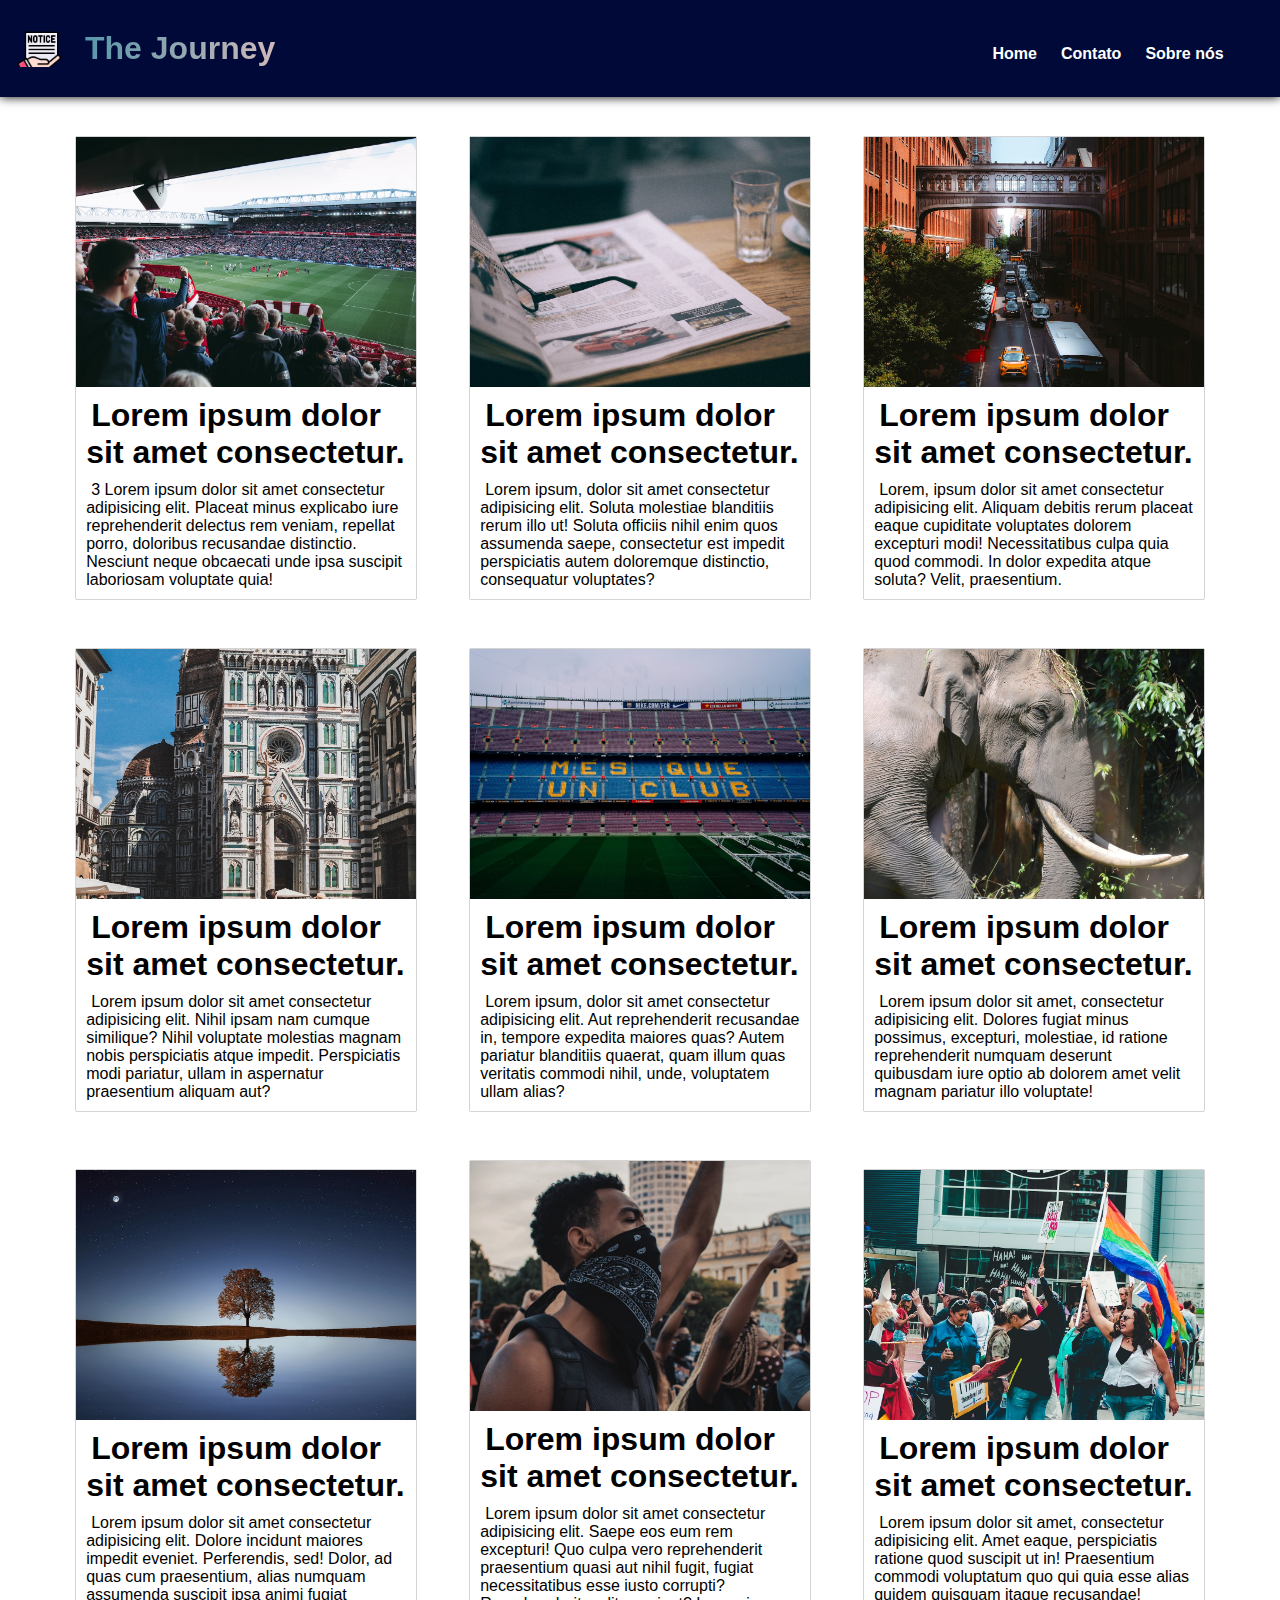
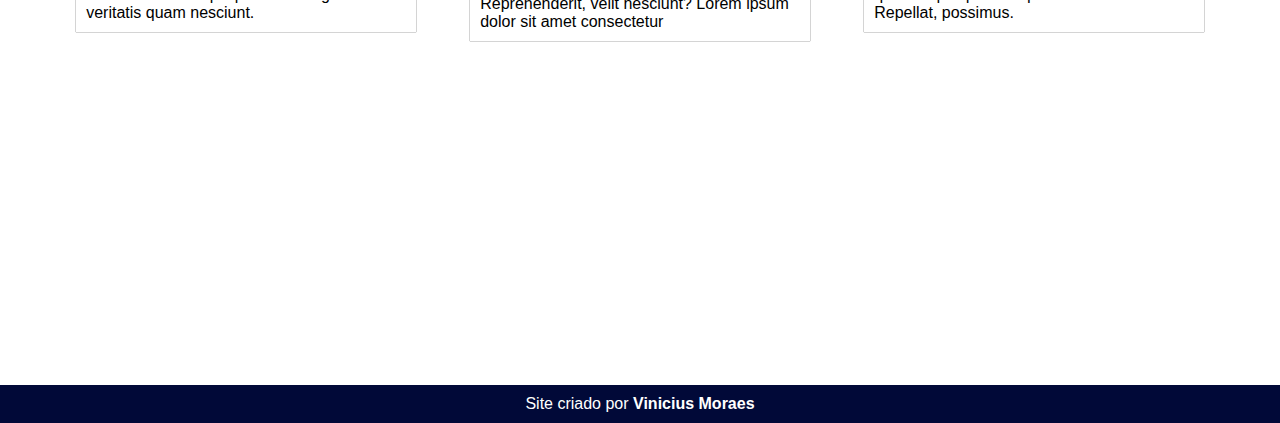
<file: testando-flexbox-site/index.html>
<!DOCTYPE html>
<html lang="pt-br">
<head>
    <meta charset="UTF-8">
    <meta name="viewport" content="width=device-width, initial-scale=1.0">
    <link rel="stylesheet" href="estilos/style.css">
    <link rel="stylesheet" href="estilos/media-query.css">
    <link rel="shortcut icon" href="favicon.ico" type="image/x-icon">
    <title>Noticias</title>
</head>
<body>
    <header>
        <div id="icon">
            <!--icone-->
        </div>
        <h1>
            The Journey
        </h1>

        <div id="icon-mobile" onclick="clickMenu()"></div>
        
        <nav>
            <ul>
                <li><a href="#">Home</a></li>
                <li><a href="#">Contato</a></li>
                <li><a href="#">Sobre nós</a></li>
            </ul>
        </nav>
    </header>
    <!--Menu Mobile-->
    <div id="menu-mobile">
        <ul>
            <li><a href="#">Home</a></li>
            <li><a href="#">Contato</a></li>
            <li><a href="#">Sobre nós</a></li>
        </ul>
        <div onclick="closeMenu()" id="iclose"></div>
    </div>

    <main>
        <article class="noticia">
            <div id="img" class="img1">

            </div>
                <h1>
                    <a href="#">Lorem ipsum dolor sit amet consectetur.</a>              
                </h1>
                    <p>3
                        Lorem ipsum dolor sit amet consectetur adipisicing elit. Placeat minus explicabo iure reprehenderit delectus rem veniam, repellat porro, doloribus recusandae distinctio. Nesciunt neque obcaecati unde ipsa suscipit laboriosam voluptate quia!
                    </p>
        </article>

        <article class="noticia">
            <div id="img" class="img2">

            </div>
                <h1>
                    <a href="#">Lorem ipsum dolor sit amet consectetur.</a>
                </h1>
                    <p>
                        Lorem ipsum, dolor sit amet consectetur adipisicing elit. Soluta molestiae blanditiis rerum illo ut! Soluta officiis nihil enim quos assumenda saepe, consectetur est impedit perspiciatis autem doloremque distinctio, consequatur voluptates?
                    </p>
        </article>

        <article class="noticia">
            <div id="img" class="img3">

            </div>
                <h1>
                    <a href="#">Lorem ipsum dolor sit amet consectetur.</a>
                </h1>
                    <p>
                        Lorem, ipsum dolor sit amet consectetur adipisicing elit. Aliquam debitis rerum placeat eaque cupiditate voluptates dolorem excepturi modi! Necessitatibus culpa quia quod commodi. In dolor expedita atque soluta? Velit, praesentium.
                    </p>
        </article>

        <article class="noticia">
            <div id="img" class="img4">

            </div>
                <h1>
                    <a href="#">Lorem ipsum dolor sit amet consectetur.</a>
                </h1>
                    <p>
                        Lorem ipsum dolor sit amet consectetur adipisicing elit. Nihil ipsam nam cumque similique? Nihil voluptate molestias magnam nobis perspiciatis atque impedit. Perspiciatis modi pariatur, ullam in aspernatur praesentium aliquam aut?
                    </p>
        </article>

        <article class="noticia">
            <div id="img" class="img5">

            </div>
                <h1>
                    <a href="#">Lorem ipsum dolor sit amet consectetur.</a>
                </h1>
                    <p>
                        Lorem ipsum, dolor sit amet consectetur adipisicing elit. Aut reprehenderit recusandae in, tempore expedita maiores quas? Autem pariatur blanditiis quaerat, quam illum quas veritatis commodi nihil, unde, voluptatem ullam alias?
                    </p>
        </article>

        <article class="noticia">
            <div id="img" class="img6">

            </div>
                <h1>
                    <a href="#">Lorem ipsum dolor sit amet consectetur.</a>
                </h1>
                    <p>
                        Lorem ipsum dolor sit amet, consectetur adipisicing elit. Dolores fugiat minus possimus, excepturi, molestiae, id ratione reprehenderit numquam deserunt quibusdam iure optio ab dolorem amet velit magnam pariatur illo voluptate!
                    </p>
        </article>

        <article class="noticia">
            <div id="img" class="img7">

            </div>
                <h1>
                    <a href="#">Lorem ipsum dolor sit amet consectetur.</a>
                </h1>
                    <p>
                        Lorem ipsum dolor sit amet consectetur adipisicing elit. Dolore incidunt maiores impedit eveniet. Perferendis, sed! Dolor, ad quas cum praesentium, alias numquam assumenda suscipit ipsa animi fugiat veritatis quam nesciunt.
                    </p>
        </article>

        <article class="noticia">
            <div id="img" class="img8">

            </div>
                <h1>
                    <a href="#">Lorem ipsum dolor sit amet consectetur.</a>
                </h1>
                    <p>
                        Lorem ipsum dolor sit amet consectetur adipisicing elit. Saepe eos eum rem excepturi! Quo culpa vero reprehenderit praesentium quasi aut nihil fugit, fugiat necessitatibus esse iusto corrupti? Reprehenderit, velit nesciunt? Lorem ipsum dolor sit amet consectetur 
                    </p>
        </article>

        <article class="noticia">
            <div id="img" class="img9">

            </div>
                <h1>
                    <a href="#">Lorem ipsum dolor sit amet consectetur.</a>
                </h1>
                    <p>
                        Lorem ipsum dolor sit amet, consectetur adipisicing elit. Amet eaque, perspiciatis ratione quod suscipit ut in! Praesentium commodi voluptatum quo qui quia esse alias quidem quisquam itaque recusandae! Repellat, possimus.
                    </p>
        </article>
    </main>

    <footer>
        <iframe src="https://www.google.com/maps/embed?pb=!1m18!1m12!1m3!1d3988.5746921882096!2d-48.46520722586661!3d-1.4305980357991133!2m3!1f0!2f0!3f0!3m2!1i1024!2i768!4f13.1!3m3!1m2!1s0x92a48df06fc7710f%3A0x7e0f6c038253142b!2sL%C3%ADder%20Duque!5e0!3m2!1spt-BR!2sbr!4v1698848971853!5m2!1spt-BR!2sbr" width="100%" height="300" style="border:0;" allowfullscreen="" loading="lazy" referrerpolicy="no-referrer-when-downgrade"></iframe>

        <p>
            Site criado por <a href="https://github.com/viniciusmoraesdev" target="_blank">Vinicius Moraes</a>
        </p>
    </footer>

    <script>
        const menum = window.document.getElementById('menu-mobile') 

function clickMenu() {
   if (menum.style.display == 'flex') {
    menum.style.display = 'none'
   } else {
    menum.style.display = 'flex'
   }
}

function closeMenu() {      
    if (menum.style.display == 'none') {
        menum.style.display = 'block'
    } else {
        menum.style.display = 'none'
    }
}
    </script>
</body>
</html>
</file>
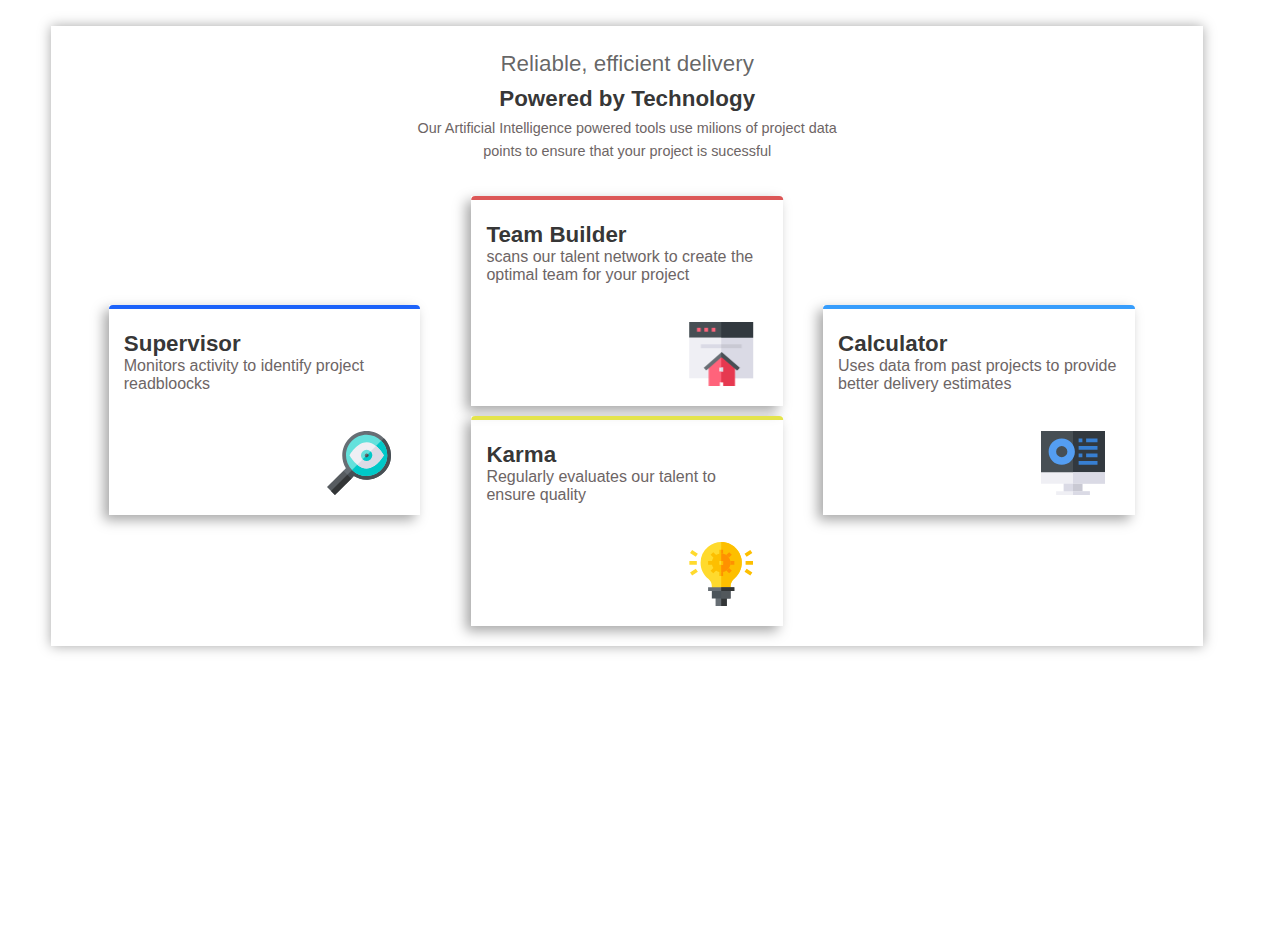
<file: teste1/index.html>
<!DOCTYPE html>
<html lang="pt-br">
<head>
    <meta charset="UTF-8">
    <meta name="viewport" content="width=device-width, initial-scale=1.0">
    <title>Teste 9</title>
    <link rel="stylesheet" href="style.css">
</head>
<body>
    <main>
            <header>
                <h1>Reliable, efficient delivery</h1>
                <p><strong>Powered by Technology</strong></p>
                <p class="hpara">Our Artificial Intelligence powered tools use milions of project data<br> points to ensure that your project is sucessful</p>
            </header>
                <section id="tbuilder">
                    <div id="line1"></div>
                    <h1>Team Builder</h1>
                    <p>scans our talent network to create the optimal team for your project</p>
                    <img src="images/icon-builder.png" alt="Builder">
                </section>
                <section id="tcalculator">
                    <div id="line2"></div>
                    <h1>Calculator</h1>
                    <p>Uses data from past projects to provide better delivery estimates</p>
                    <img src="images/icon-calculator.svg" alt="Calculator">
                </section>
                <section id="tsupervisor">
                    <div id="line3"></div>
                    <h1>Supervisor</h1>
                    <p>Monitors activity to identify project readbloocks</p>
                    <img src="images/icon-supervisor.svg" alt="Supervisor">
                </section>
                <section id="tkarma">
                    <div id="line4"></div>
                    <h1>Karma</h1>
                    <p>Regularly evaluates our talent to ensure quality</p>
                    <img src="images/icon-karma.svg" alt="Karma">
                </section>
    </main>
</body>
</html>
</file>
<file: testando-flexbox-site/estilos/style.css>
@charset "UTF-8";

/*
Mobile
*/

* {
    font-family: Arial, Helvetica, sans-serif;
    padding: 0px;
    margin: 0px;
    box-sizing: border-box;
}

body, html {
    height: 100vh;
}

header {
    box-shadow: 0px 0px 10px black;
    color: white;
    background-color: rgb(1, 9, 56);
    padding-top: 30px;
    padding-bottom: 30px;
    display: flex;
    justify-content: center;
    margin-bottom: 30px;
}

header > h1 {
    text-indent: 20px;

    background: -webkit-linear-gradient(left, rgb(75, 147, 168), rgb(207, 185, 185));
    background: linear-gradient(to right, rgb(75, 147, 168), rgb(207, 185, 185));

    -webkit-background-clip: text;
    -webkit-text-fill-color: transparent;
}

header > nav {
    margin: auto;
}

header > nav > ul {
    display: flex;
    list-style-type: none;
    padding-top: 11px;
}

header > nav > ul > li {
    padding-left: 20px;
}

header > nav > ul > li > a {
    text-decoration: none;
    color: white;
    font-size: 1em;
    font-weight: bold;
    padding: 2px;
}

header > nav > ul > li > a:hover {
    display: block;
    background-color: white;
    color: black;
    text-decoration: underline;

    transition: .8s;
}

/*--------------------------------------------------*/

main {
    padding: 10px;
    width: 90%;
    margin: auto;

    display: flex;
    flex-wrap: wrap;
    flex-direction: row;
    justify-content: center;
    row-gap: 50px;
}

div#img {
    background-size: cover;
    background-position: center center;
    height: 250px;
}

div.img1 {
    background-image: url(../imagens/notice1.jpg);
}

div.img2 {
    background-image: url(../imagens/notice2.jpg);
}

div.img3 {
    background-image: url(../imagens/notice3.jpg);
}

div.img4 {
    background-image: url(../imagens/notice4.jpg);
}

div.img5 {
    background-image: url(../imagens/notice5.jpg);

}

div.img6 {
    background-image: url(../imagens/notice6.jpg);
}

div.img7 {
    background-image: url(../imagens/notice7.jpg);
}

div.img8 {
    background-image: url(../imagens/notice8.jpg);
}

div.img9 {
    background-image: url(../imagens/notice9.jpg);
}

article.noticia {
    box-shadow: 0px 0px 1px black;
    width: 90%;
    text-indent: 5px;
    margin: auto;
}

article.noticia > h1 > a {
    text-decoration: none;
    color: black;
}

article.noticia > h1 > a:hover {
    text-decoration: underline;
}

article.noticia > h1, p {
    margin: 10px 10px 0px 10px
}

/*
------------------------footer----------------
*/

footer {
    margin-top: 30px;
}

footer > p {
    margin: auto;
    background-color: rgb(1, 9, 56);
    color: white;
    font-size: 1em;
    text-align: center;
    padding: 10px;
}

footer > p > a {
    color: white;
    text-decoration: none;
    font-weight: bold;
}

footer > p > a:hover {
    text-decoration: underline;
    background-color: white;
    color: black;
    padding: 3px 5px 3px 5px;

    transition: .6s;
    border-radius: 7px;
}

#menu-mobile {
    margin-top: -30px;
    background-color: rgba(133, 81, 163, 0.432);
    border-bottom-left-radius: 10px;
    border-bottom-right-radius: 10px;
    display: none;
    justify-content: space-between;
    box-shadow: 0px 0px 9px black;
    padding-bottom: 10px;
}

#menu-mobile > ul{  
    list-style: none;
    padding-left: 10px;
}

#menu-mobile > ul > li{
    padding-top: 7px;
}

#menu-mobile > ul > li > a {
    color: black;
    text-decoration: none;
}

#menu-mobile > ul > li > a:hover {
    background-color: white;
    padding: 5px;
    border-radius: 10px;
    transition: .5s;
}

#iclose {
    background-image: url(../imagens/close.ico);
    background-size: cover;
    width: 30px;
    height: 30px;
    cursor: pointer;
    margin-top: 10px;
    margin-right: 10px;
    }
</file>
<file: testando-flexbox-site/estilos/media-query.css>
@charset "UTF-8";

/*
menu mobile 465p
*/
@media screen and (max-width: 465px) {
    header {
        justify-content: space-around;
        margin-bottom: 0px;
    }

    #iclose {
        background-image: url(../imagens/close.ico);
        background-size: cover;
        width: 30px;
        height: 30px;
        cursor: pointer;
        margin-top: 10px;
        margin-right: 10px;
    }

    #icon-mobile {
        background-image: url(../imagens/menu.png);
        background-size: cover;
        background-position: center center;
        width: 40px;
        height: 40px;
    }

    #menu-mobile {
        background-color: rgba(133, 81, 163, 0.432);
        border-bottom-left-radius: 10px;
        border-bottom-right-radius: 10px;
        margin-top: 0px;
        display: none;
        justify-content: space-between;
        box-shadow: 0px 0px 9px black;
        padding-bottom: 10px;
    }

    #menu-mobile > ul{  
        list-style: none;
        padding-left: 10px;
    }

    #menu-mobile > ul > li{
        padding-top: 7px;
    }

    #menu-mobile > ul > li > a {
        color: black;
        text-decoration: none;
    }

    #menu-mobile > ul > li > a:hover {
        box-shadow: 0px 0px 10px black;
        background-color: white;
        text-decoration: underline;
        padding: 5px;
        border-radius: 10px;
        transition: .5s;
    }

    nav {
        display: none;
    }
}

/*
768p to 992p 
*/

@media screen and (min-width: 768px) and (max-width: 992px) {
    #iclose {
        background-image: url(../imagens/close.ico);
        background-size: cover;
        width: 30px;
        height: 30px;
        cursor: pointer;
        margin-top: 10px;
        margin-right: 10px;
        }

    #menu-mobile {
        margin-top: -30px;
        background-color: rgba(133, 81, 163, 0.432);
        border-bottom-left-radius: 10px;
        border-bottom-right-radius: 10px;
        display: none;
        justify-content: space-between;
        box-shadow: 0px 0px 9px black;
        padding-bottom: 10px;
    }

    #menu-mobile > ul{  
        list-style: none;
        padding-left: 10px;
    }

    #menu-mobile > ul > li{
        padding-top: 7px;
    }

    #menu-mobile > ul > li > a {
        color: black;
        text-decoration: none;
    }

    #menu-mobile > ul > li > a:hover {
        background-color: white;
        padding: 5px;
        border-radius: 10px;
        transition: .5s;
    }

    div#icon {
        background-image: url(../imagens/icon-notice.ico);
        width: 50px;
        margin-left: 15px;
    }
    
    header > nav {
        width: 60%;
        display: flex;
        justify-content: flex-end;
    }

    article.noticia {
        width: 60%;
    }

    article.noticia > h1 {
        margin-top: 20px;
    }

    article.noticia > h1, p {
        text-indent: 15px;
        line-height: 23px;
    }
        
}

/*
992p for more
*/

@media screen and (min-width: 992px) {    
    #iclose {
        background-image: url(../imagens/close.ico);
        background-size: cover;
        width: 30px;
        height: 30px;
        cursor: pointer;
        margin-top: 10px;
        margin-right: 10px;
        }

    #menu-mobile {
        margin-top: -30px;
        background-color: rgba(133, 81, 163, 0.432);
        border-bottom-left-radius: 10px;
        border-bottom-right-radius: 10px;
        display: none;
        justify-content: space-between;
        box-shadow: 0px 0px 9px black;
        padding-bottom: 10px;
    }

    #menu-mobile > ul{  
        list-style: none;
        padding-left: 10px;
    }

    #menu-mobile > ul > li{
        padding-top: 7px;
    }

    #menu-mobile > ul > li > a {
        color: black;
        text-decoration: none;
    }

    #menu-mobile > ul > li > a:hover {
        background-color: white;
        padding: 5px;
        border-radius: 10px;
        transition: .5s;
    }

    #menu-mobile {
        display: none;
    }

    div#icon {
        background-image: url(../imagens/icon-notice.ico);
        width: 50px;
        margin-left: 15px;
    }

    header > nav {
        width: 70%;
    
        display: flex;
        justify-content: flex-end;
    }

    main {
        gap: 50px 50px;
    }

    article.noticia {
        width: 30%;
        height: 100%;
        padding-bottom: 10px;
    }

}
</file>
<file: teste1/style.css>
@charset "UTF-8";

* {
    padding: 0px;
    margin: 0px;
    font-family: Arial, Helvetica, sans-serif
}

html, body {
    height: 100vh;
 
}

main {
    background-color: white;
    position: relative;
    padding-bottom: 450px;
    width: 90vw;
    margin: 2% 0% 0% 4%;
    box-shadow: 0px 0px 12px rgba(0, 0, 0, 0.349);
}

header {
    text-align: center;
    min-height: 150px;
    padding-top: 20px;
    line-height: 1.6;
    color: rgba(0, 0, 0, 0.61);
}

header > h1 {
    font-size: 1.4em;
    font-weight: normal;
  }

header > p > strong {
    font-size: 1.4em;
    color: rgba(0, 0, 0, 0.805);
  }

header > .hpara {
    font-size: .9em;
    color: rgb(109, 101, 101);
}

section {
    display: inline-block;
    box-shadow: -5px 5px 12px rgba(0, 0, 0, 0.349);
    padding: 15px;
    width: 22vw;
    height: 180px;
}

#line1, #line2, #line3, #line4 {
    height: 4px;
    margin: -15px -15px 22px -15px;
    border-top-right-radius: 10px;
    border-top-left-radius: 10px;
}

#line1  {
    background-color: rgba(209, 37, 37, 0.767);
}

#line2  {
background-color: rgb(55, 157, 252);
}

#line3  {
background-color: rgb(29, 99, 250);
}

#line4  {
background-color: rgb(228, 228, 75);
}

section > h1 {
    font-size: 1.4em;
    color: rgba(0, 0, 0, 0.805);
}

section > p {
    color: rgb(109, 101, 101);
}

#tbuilder {
    position: absolute;
    left: 50%;
    transform: translate(-50%);
}

#tcalculator {
    position: absolute;
    left: 67%;
    top: 45%;
}

#tsupervisor {
    position: absolute;
    left: 5%;
    top: 45%;
}

#tkarma {
    position: absolute;
    left: 50%;
    top: 63%;
    transform: translate(-50%);

}

section > img {
    position: absolute;
    top: 60%;
    left: 70%;
}

/* até 750px */ 

@media screen and (max-width: 750px) {

    body {
        height: 100vh;
    }

    main {
        box-shadow: none;
        max-height: max-content;
        height: 1300px;
    }

    section {
        width: 26vw;
    }

    #tbuilder {
        width: 40vw;
    }

    #tcalculator {
        width: 40vw;
        top: 35%;
        left: 50%;
        transform: translate(-50%);
    }

    #tsupervisor {
        width: 40vw;
        top: 55%;
        left: 50%;
        transform: translate(-50%);
    }

    #tkarma {
        width: 40vw;
        top: 75%;
        left: 50%;
        transform: translate(-50%);
    }

}
</file>
